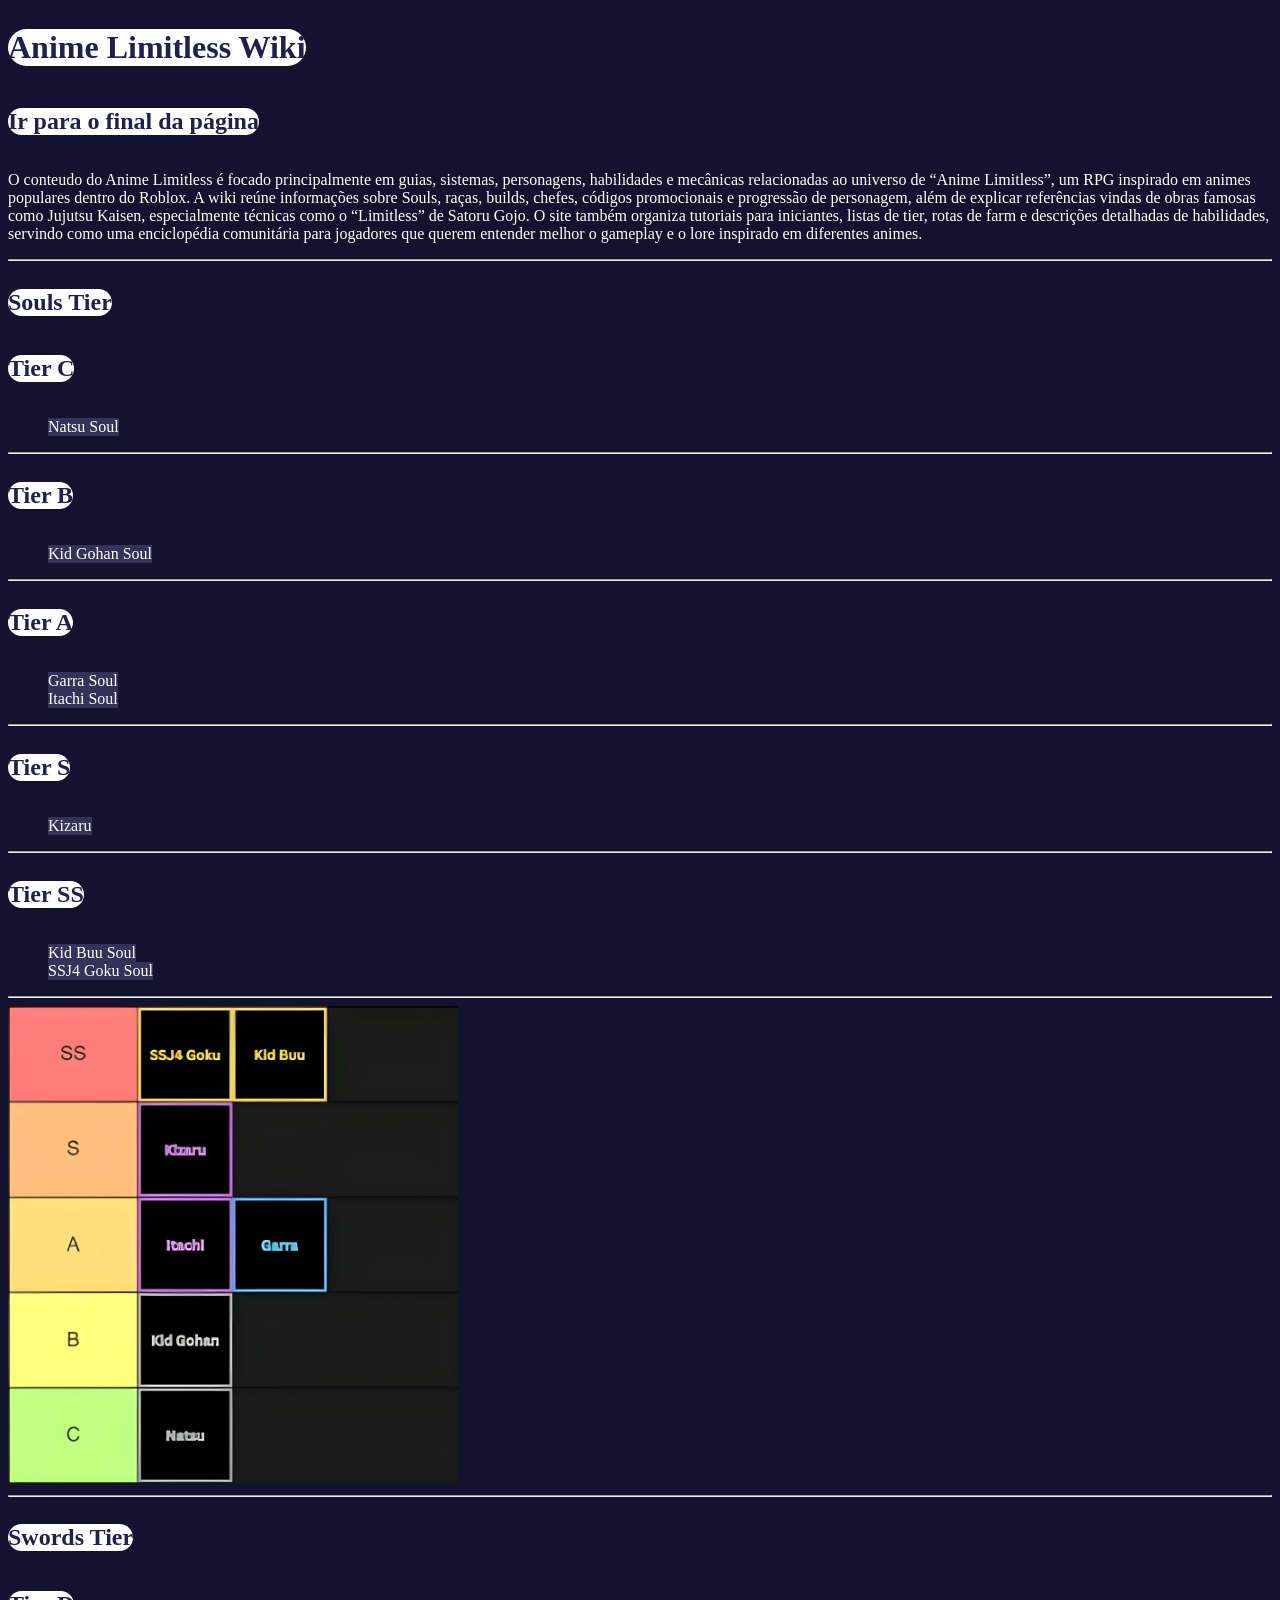
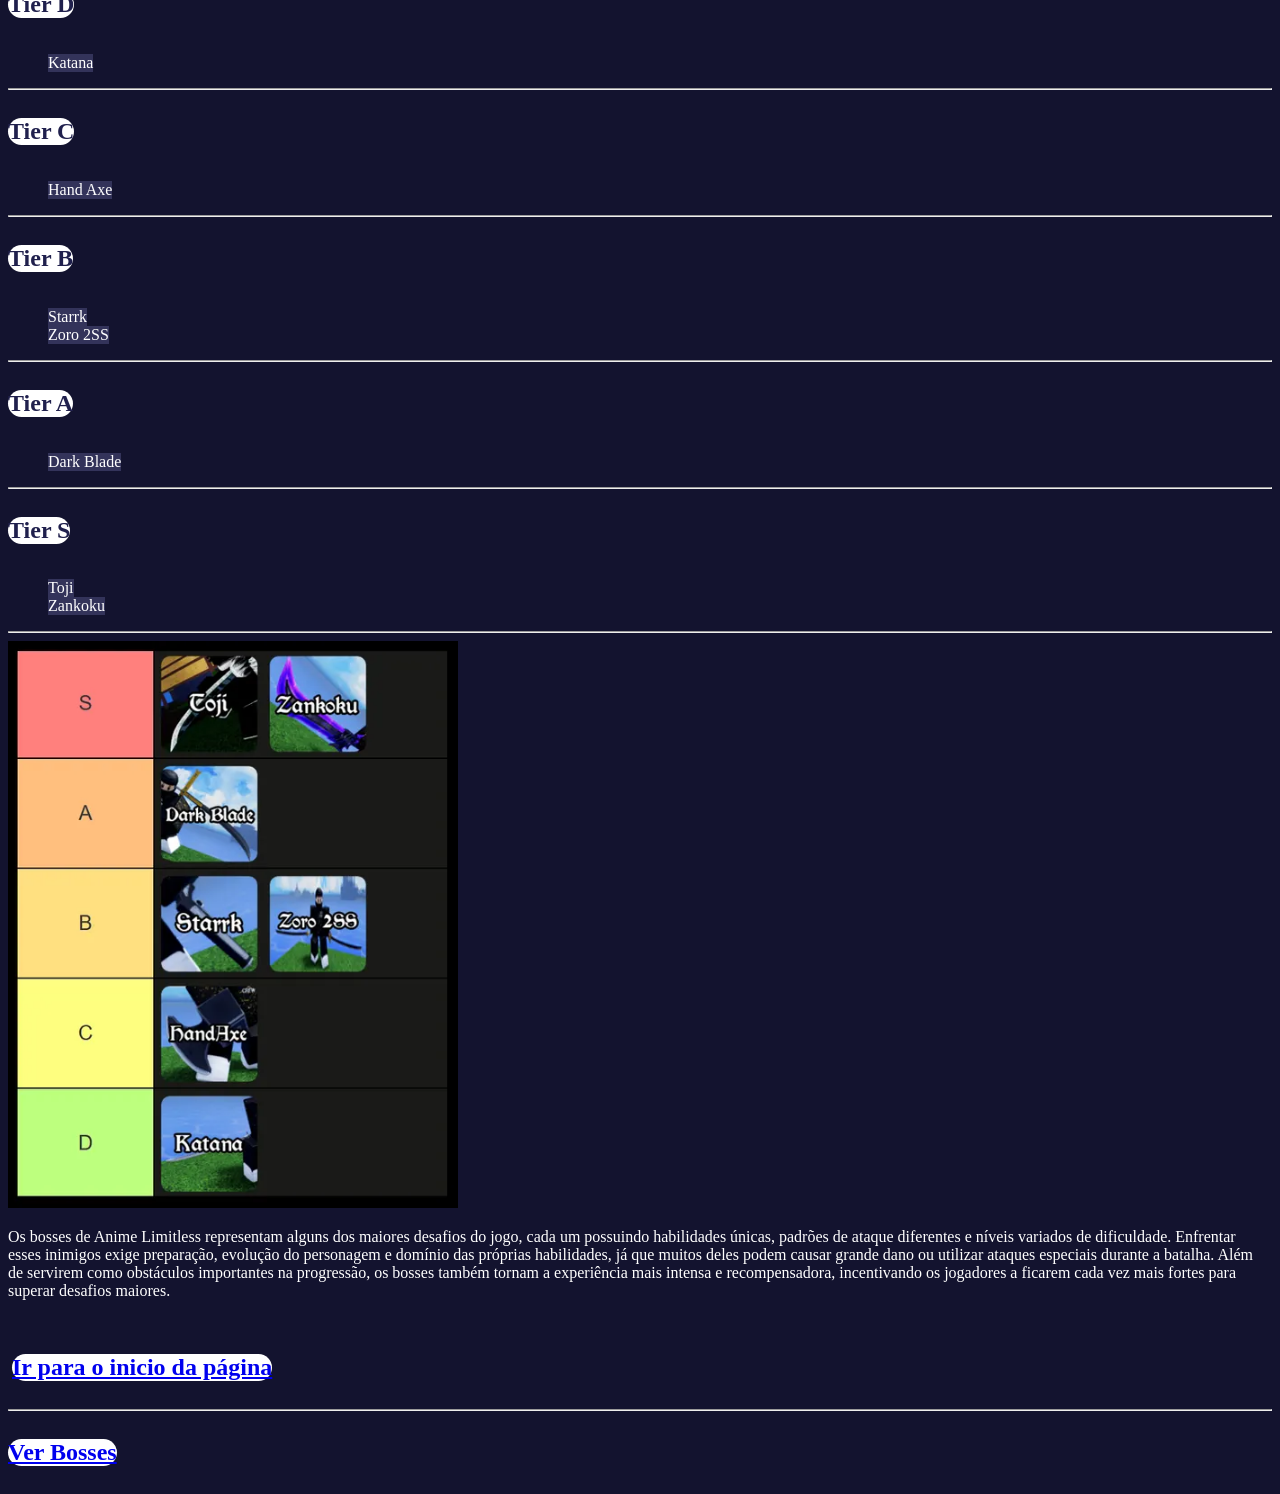
<file: index.html>
<!DOCTYPE html>
<html lang="pt-br">
<head>
    <meta charset="UTF-8">
    <meta name="viewport" content="width=device-width, initial-scale=1.0">
    <link rel="stylesheet" href="style.css">
    <title>Anime Limitless Wiki</title>
</head>

<body>
    <h1 id="inicio">Anime Limitless Wiki</h1><br>   
    <a href="#final"><h2>Ir para o final da página</h2></a><br>
    <p>O conteudo do Anime Limitless é focado principalmente em guias, sistemas, personagens, habilidades e mecânicas relacionadas ao universo de “Anime Limitless”, um RPG inspirado em animes populares dentro do Roblox. A wiki reúne informações sobre Souls, raças, builds, chefes, códigos promocionais e progressão de personagem, além de explicar referências vindas de obras famosas como Jujutsu Kaisen, especialmente técnicas como o “Limitless” de Satoru Gojo. O site também organiza tutoriais para iniciantes, listas de tier, rotas de farm e descrições detalhadas de habilidades, servindo como uma enciclopédia comunitária para jogadores que querem entender melhor o gameplay e o lore inspirado em diferentes animes.</p>
    <hr>


    <h2>Souls Tier</h2><br>
    <h2>Tier C</h2>
    <ol>
        <li>Natsu Soul</li>
    </ol>
<hr>
    <h2>Tier B</h2>
    <ol>
        <li>Kid Gohan Soul </li>
    </ol>
<hr>
    <h2>Tier A</h2>
    <ol>
        <li>Garra Soul</li><br>
        <li>Itachi Soul</li>
    </ol>
<hr>
    <h2>Tier S</h2>
    <ol>
        <li>Kizaru</li>
    </ol>
<hr>
    <h2>Tier SS</h2>
    <ol>
        <li>Kid Buu Soul</li><br>
        <li>SSJ4 Goku Soul</li>
    </ol>
<hr>
    <img src="./assets/anime limitless soul 4k.jpg" width=450 alt="Tier list das souls do jogo">
    <hr>

    <h2>Swords Tier</h2><br>
    <h2>Tier D</h2>
    <ol>
        <li>Katana</li>
    </ol>
<hr>
    <h2>Tier C</h2>
    <ol>
        <li>Hand Axe</li>
    </ol>
<hr>
    <h2>Tier B</h2>
    <ol>
        <li>Starrk</li><br>
        <li>Zoro 2SS</li>
    </ol>
<hr>
    <h2>Tier A</h2>
    <ol>
        <li>Dark Blade</li>
    </ol>
<hr>
    <h2>Tier S</h2>
    <ol>
        <li>Toji</li><br>
        <li>Zankoku</li>
    </ol>
<hr>
    <img src="./assets/Sword.jpg" width=450 alt="Tier list das swords do jogo"><br>
    
    <!--Bosses-->
    <p>Os bosses de Anime Limitless representam alguns dos maiores desafios do jogo, cada um possuindo habilidades únicas, padrões de ataque diferentes e níveis variados de dificuldade. Enfrentar esses inimigos exige preparação, evolução do personagem e domínio das próprias habilidades, já que muitos deles podem causar grande dano ou utilizar ataques especiais durante a batalha. Além de servirem como obstáculos importantes na progressão, os bosses também tornam a experiência mais intensa e recompensadora, incentivando os jogadores a ficarem cada vez mais fortes para superar desafios maiores.</p><br>
    <h2 id="final"></h2>
    <h2><a href="#inicio">Ir para o inicio da página</a></h2>
<hr>
    <h2><a href="bosses.html">Ver Bosses</a></h2>

</body>
</html>
</file>
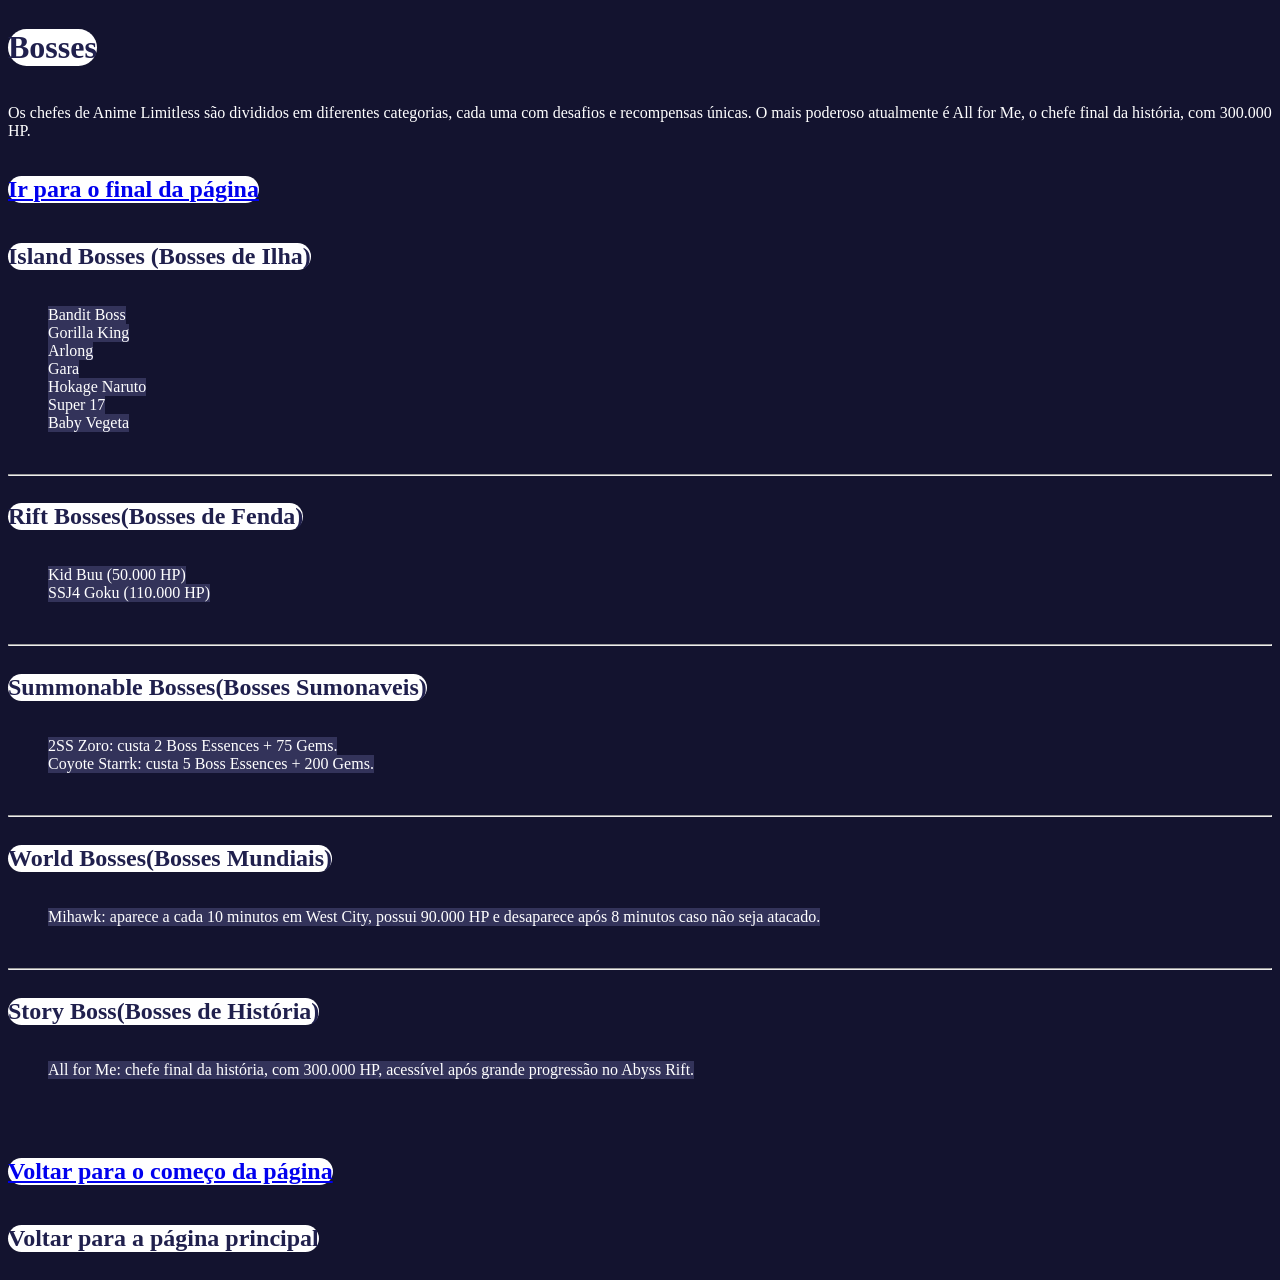
<file: bosses.html>
<!DOCTYPE html>
<html lang="pt-br">
<head>
    <meta charset="UTF-8">
    <meta name="viewport" content="width=device-width, initial-scale=1.0">
    <link rel="stylesheet" href="style.css">
    <title>Anime Limitless Wiki</title>
</head>
<body>
    
    <h1 id="inicio">Bosses</h1>
    <p>Os chefes de Anime Limitless são divididos em diferentes categorias, cada uma com desafios e recompensas únicas. O mais poderoso atualmente é All for Me, o chefe final da história, com 300.000 HP.</p>
    <h2><a href="#final">Ir para o final da página</a></h2><br>

    <h2>Island Bosses (Bosses de Ilha)</h2>
    <ul>
        <li>Bandit Boss</li><br>
        <li>Gorilla King</li><br>
        <li>Arlong</li><br>
        <li>Gara</li><br>
        <li>Hokage Naruto</li><br>
        <li>Super 17</li><br>
        <li>Baby Vegeta</li><br>
    </ul><br>
<hr>
    <h2>Rift Bosses(Bosses de Fenda)</h2>
    <ul>
        <li>Kid Buu (50.000 HP)</li><br>
        <li>SSJ4 Goku (110.000 HP)</li><br>
    </ul><br>
<hr>
    <h2>Summonable Bosses(Bosses Sumonaveis)</h2>
    <ul>
        <li>2SS Zoro: custa 2 Boss Essences + 75 Gems.</li><br>
        <li>Coyote Starrk: custa 5 Boss Essences + 200 Gems.</li><br>
    </ul><br>
<hr>
    <h2>World Bosses(Bosses Mundiais)</h2>
    <ul>
        <li>Mihawk: aparece a cada 10 minutos em West City, possui 90.000 HP e desaparece após 8 minutos caso não seja atacado.</li><br>
    </ul><br>
<hr>
    <h2>Story Boss(Bosses de História)</h2>
    <ul>
        <li>All for Me: chefe final da história, com 300.000 HP, acessível após grande progressão no Abyss Rift.</li>
    </ul>

<h2 id="final"></h2><br>
<h2><a href="#inicio">Voltar para o começo da página</a></h2><br>
<a href="index.html"><h2>Voltar para a página principal</h2></a>

</body>
</html>
</file>
<file: style.css>
body{
    background-color: rgba(16, 16, 44, 0.986);
}
h1{
    background-color: white;
    color: rgb(32, 32, 77);
    display: inline-block;
    border-radius: 40px;
}
h2{
    background-color: white;
    color: rgb(32, 32, 77);
    display: inline-block;
    border-radius: 40px;
}
p{
    color: white;
}
li{
    color: white;
    background-color: rgb(51, 51, 90);
    display: inline-block;
}
</file>
